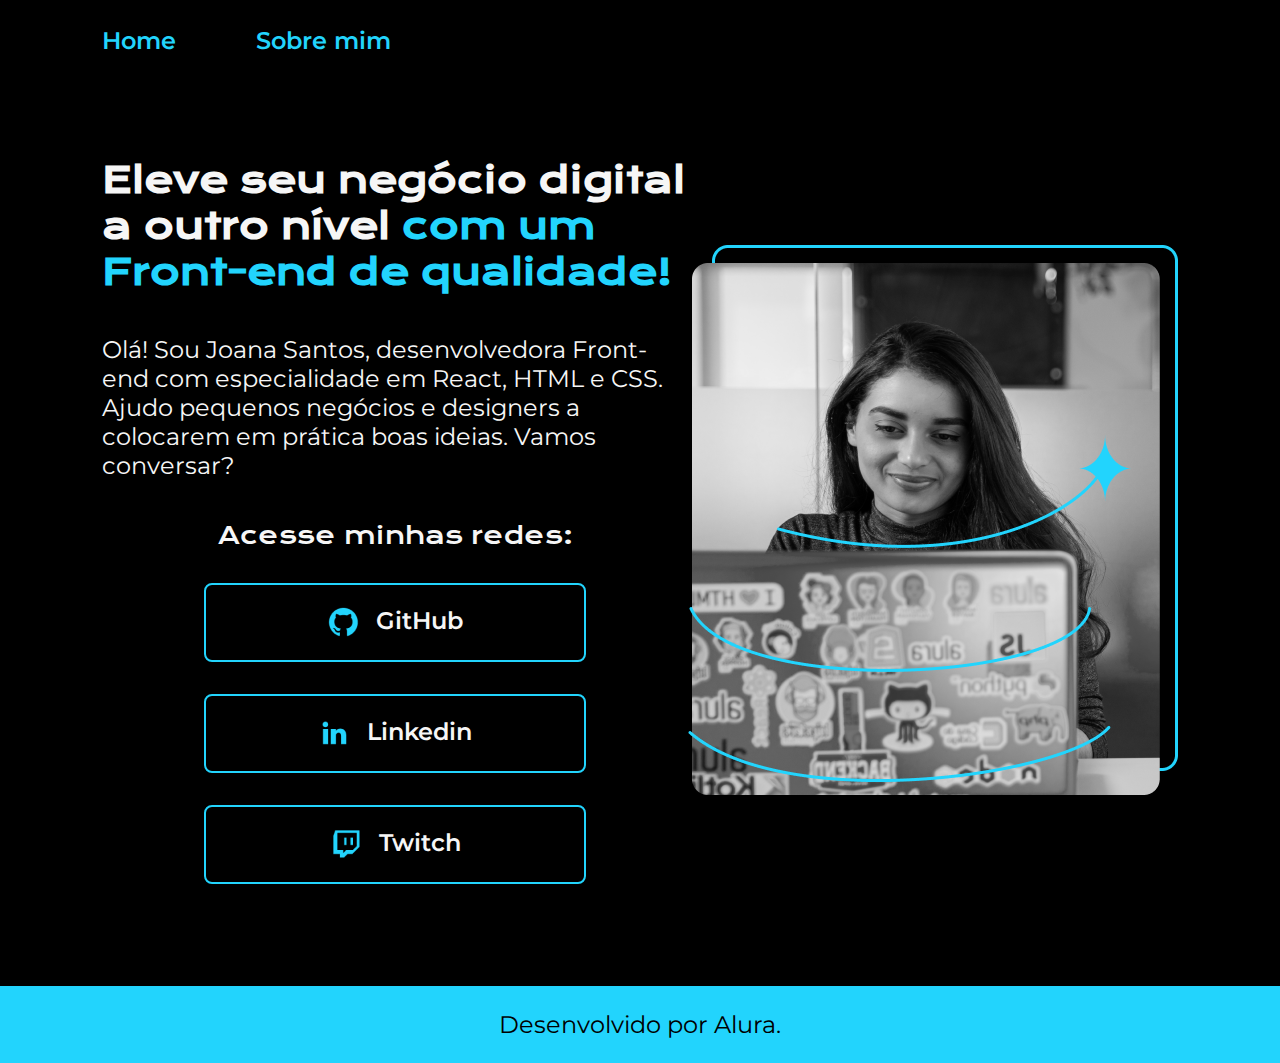
<file: index.html>
<!DOCTYPE html>
<html lang="pt-br">
<head>
    <meta charset="UTF-8">
    <meta name="viewport" content="width=device-width, initial-scale=1.0">
    <title>Portifólio</title>
    <link rel="stylesheet" href="./styles/style.css">
</head>
<body>
    <header class="cabecalho">
        <nav class="cabecalho__menu">
            <a class="cabecalho__menu__link" href="index.html">Home</a>
            <a class="cabecalho__menu__link" href="about.html">Sobre mim</a>
        </nav>
    </header>
    <main class="apresentacao">
        <section class="apresentacao__conteudo">
            <h1 class="apresentacao__conteudo__titulo">Eleve seu negócio digital a outro nível
            <strong class="titulo-destaque">com um Front-end de qualidade!</strong></h1>
            <p class="apresentacao__conteudo__texto">Olá! Sou Joana Santos, desenvolvedora Front-end com especialidade em React, HTML e CSS. Ajudo pequenos negócios e designers a colocarem em prática boas ideias. Vamos conversar?</p>
            <div class="apresentacao__conteudo__links">
                <h2 class="apresentacao__conteudo__links__subtitulo">Acesse minhas redes:</h2>
                <a class="apresentacao__conteudo__links__link" href="https://github.com">
                    <img src="./assets/github.png" alt="icône github">GitHub
                </a>
                <a class="apresentacao__conteudo__links__link" href="https://linkedin.com">
                    <img src="./assets/linkedin.png" alt="icône linkedin">Linkedin
                </a>
                <a class="apresentacao__conteudo__links__link" href="https://twitch.tv">
                    <img src="./assets/twitch.png" alt="icône twitch">Twitch
                </a>                
            </div>
        </section>
        <img src="./assets/Imagem.png" alt="Imagem do profissional">
    </main>
    <footer class="rodape">
        <p>Desenvolvido por Alura.</p>
    </footer>
</body>
</html>
</file>
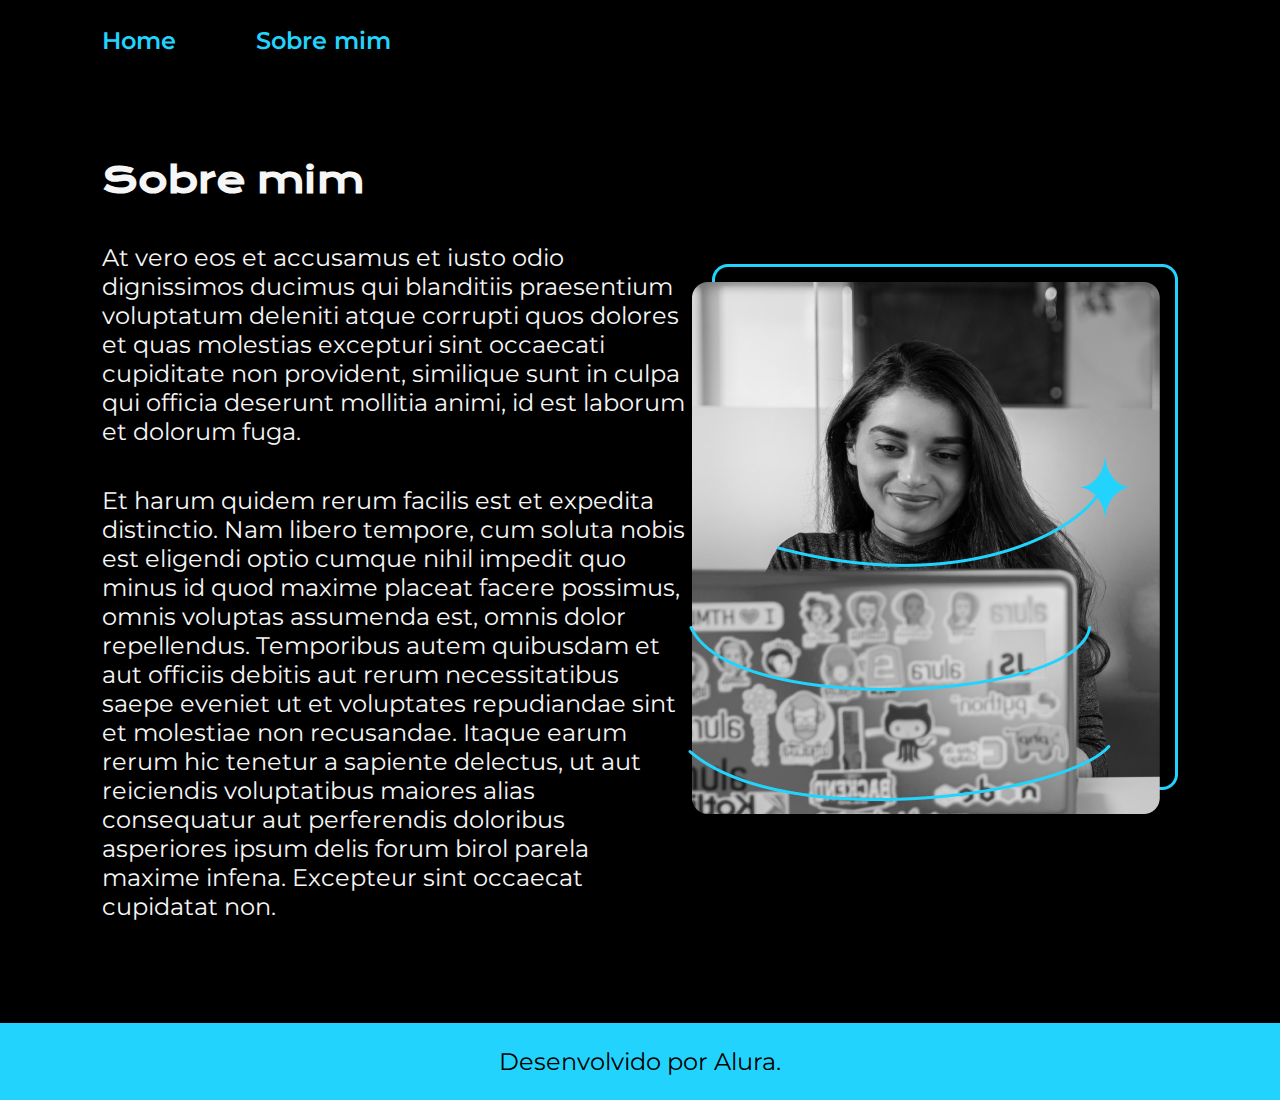
<file: about.html>
<!DOCTYPE html>
<html lang="pt-br">
<head>
    <meta charset="UTF-8">
    <meta name="viewport" content="width=device-width, initial-scale=1.0">
    <title>Sobre mim</title>
    <link rel="stylesheet" href="./styles/style.css">
</head>
<body>
    <header class="cabecalho">
        <nav class="cabecalho__menu">
            <a class="cabecalho__menu__link" href="index.html">Home</a>
            <a class="cabecalho__menu__link" href="about.html">Sobre mim</a>
        </nav>
    </header>
    <main class="apresentacao">
        <section class="apresentacao__conteudo">
            <h1 class="apresentacao__conteudo__titulo">Sobre mim</h1>
            <p class="apresentacao__conteudo__texto">At vero eos et accusamus et iusto odio dignissimos ducimus qui blanditiis praesentium voluptatum deleniti atque corrupti quos dolores et quas molestias excepturi sint occaecati cupiditate non provident, similique sunt in culpa qui officia deserunt mollitia animi, id est laborum et dolorum fuga.</p>
            <p class="apresentacao__conteudo__texto">Et harum quidem rerum facilis est et expedita distinctio. Nam libero tempore, cum soluta nobis est eligendi optio cumque nihil impedit quo minus id quod maxime placeat facere possimus, omnis voluptas assumenda est, omnis dolor repellendus. Temporibus autem quibusdam et aut officiis debitis aut rerum necessitatibus saepe eveniet ut et voluptates repudiandae sint et molestiae non recusandae. Itaque earum rerum hic tenetur a sapiente delectus, ut aut reiciendis voluptatibus maiores alias consequatur aut perferendis doloribus asperiores ipsum delis forum birol parela maxime infena. Excepteur sint occaecat cupidatat non.</p>
        </section>
        <img src="./assets/Imagem.png" alt="Imagem do profissional">
    </main>
    <footer class="rodape">
        <p>Desenvolvido por Alura.</p>
    </footer>
</body>
</html>
</file>
<file: styles/style.css>
@import url('https://fonts.googleapis.com/css2?family=Krona+One&family=Montserrat:ital,wght@0,100..900;1,100..900&display=swap'); 

:root {
    --cor-primaria: #000000;
    --cor-secundaria: #F6F6F6;
    --cor-terciaria: #22D4FD;
    --cor-hover: #272727;

    --fonte-primaria: "Krona One", sans-serif;
    --fonte-secundaria: "Montserrat", sans-serif;
}

* {
    margin: 0;
    padding: 0;
}

body {
    box-sizing: border-box;
    background-color: var(--cor-primaria);
    color: var(--cor-secundaria);
}

.cabecalho {
    padding: 2% 0 0 8%;
}

.cabecalho__menu {
    display: flex;
    gap: 80px;
}

.cabecalho__menu__link {
    font-family: var(--fonte-secundaria);
    font-size: 24px;
    font-weight: 600;
    color: var(--cor-terciaria);
    text-decoration: none;
}

.apresentacao {
    padding: 8%;
    display: flex;
    align-items: center;
    justify-content: space-between;
}

.apresentacao__conteudo {
    width: 615px;
    display: flex;
    flex-direction: column;
    gap: 40px;
}

.apresentacao__conteudo__titulo {
    font-size: 36px;
    font-family: var(--fonte-primaria);
}

.titulo-destaque {
    color: var(--cor-terciaria);
}

.apresentacao__conteudo__texto {
    font-size: 24px;
    font-family: var(--fonte-secundaria);
}

.apresentacao__conteudo__links {
    display: flex;
    flex-direction: column;
    justify-content: space-between;
    align-items: center;
    gap: 32px;
}

.apresentacao__conteudo__links__subtitulo {
    font-family: var(--fonte-primaria);
    font-weight: 400;
    font-size: 24px;
}

.apresentacao__conteudo__links__link {
    display: flex;
    justify-content: center;
    gap: 16px;
    border: 2px solid var(--cor-terciaria);
    width: 378px;
    text-align: center;
    border-radius: 8px;
    font-size: 24px;
    font-weight: 600;
    padding: 21.5px 0;
    text-decoration: none;
    color: var(--cor-secundaria);
    font-family: var(--fonte-secundaria);
}

.apresentacao__conteudo__links__link:hover {
    background-color: var(--cor-hover);
}

.rodape {
    background-color: var(--cor-terciaria);
    color: var(--cor-primaria);
    font-family: var(--fonte-secundaria);
    font-size: 24px;
    font-weight: 400;
    padding: 24px;
    text-align: center;
}
</file>
